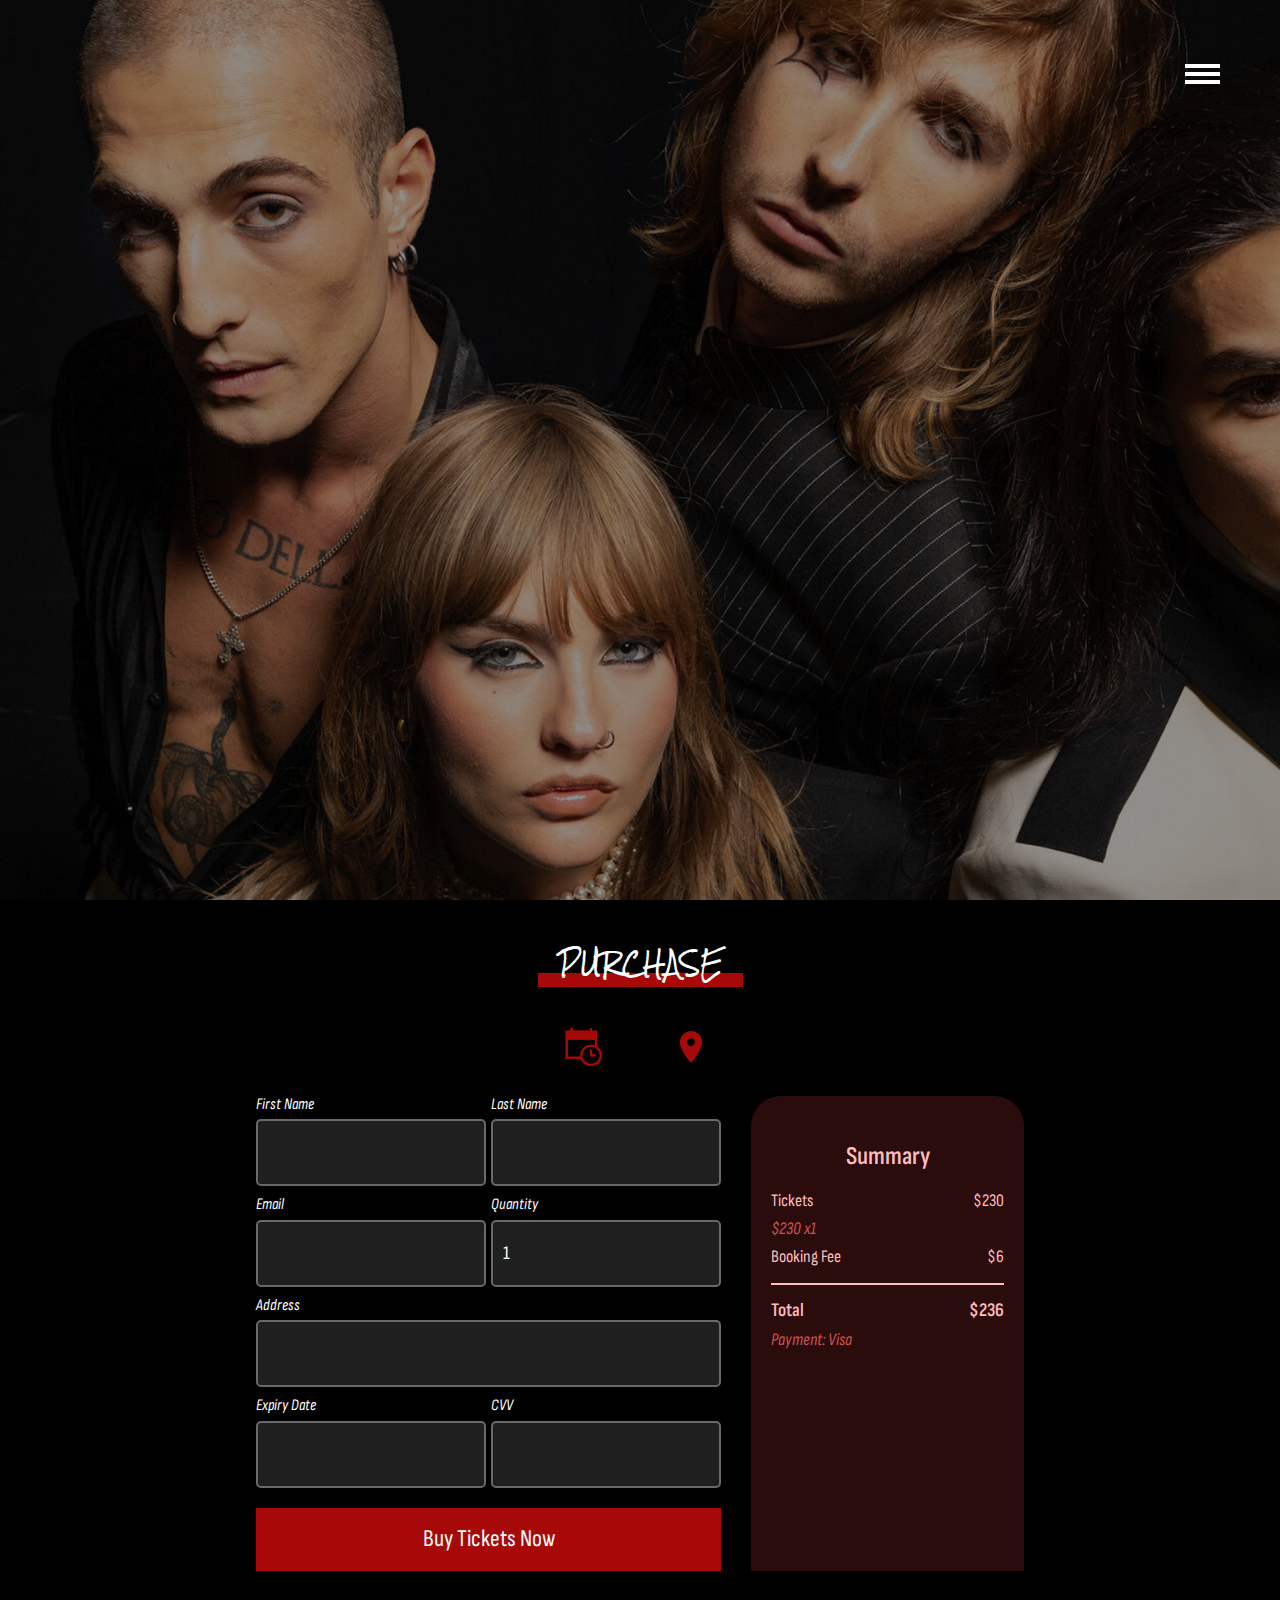
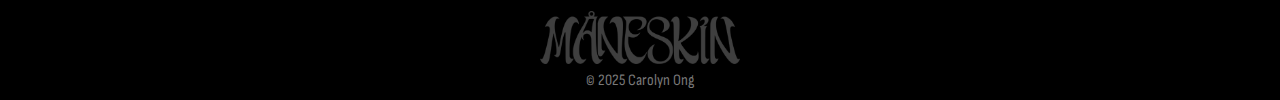
<file: purchase.html>
<!DOCTYPE html>
<html lang="en">
<head>
    <meta charset="UTF-8">
    <meta name="viewport" content="width=device-width, initial-scale=1.0">
    <link rel="stylesheet" href="normalize.css">
    <link rel="stylesheet" href="style.css">
    <title>Maneskin</title>
</head>
<body>
    <header>
        <!-- side nav bar -->
        <div id="sidenavbar" class="sidenav">
            <a href="index.html">Home</a>
            <a href="index.html#artists">Artists</a>
            <a href="index.html#listen">Listen</a>
            <a href="index.html#tickets">Tickets</a>
        </div> <!-- sidenavbar -->

        <nav>
            <div class="navicon" onclick="myFunction(this); togglenav()" id="navicon">
                <div class="bar1"></div>
                <div class="bar2"></div>
                <div class="bar3"></div>
            </div>
        </nav>
        <section class="pbanner"></section>
    </header>

    <main>
        <div id="purchase">
            <div class="title">
                <div>
                    <p>PURCHASE</p>
                    </div>
                </div>
            </div> <!-- title -->

            <div class="dtl">
                <div class="datetime">
                    <img src="images/datetimeicon.png" alt="datetimeicon">
                    <p id="dt"></p>
                </div> <!-- dtl -->

                <div class="location">
                    <img src="images/locationicon.png" alt="locationicon">
                    <p id="loc"></p>
                </div> <!-- location -->
            </div> <!-- dtl -->

           <div class="formcontainer">

                <div class="inputs">
                    <div class="row">
                    <div class="field">
                        <label for="fname">First Name</label>
                        <input type="text" id="fname">
                    </div>
                    <div class="field">
                        <label for="lname">Last Name</label>
                        <input type="text" id="lname">
                    </div>
                    </div>

                    <div class="row">
                    <div class="field">
                        <label for="email">Email</label>
                        <input type="text" id="email">
                    </div>
                    <div class="field">
                        <label for="qty">Quantity</label>
                        <input type="number" id="qty" min="1" value="1">
                    </div>
                    </div>

                    <div class="field">
                    <label for="address">Address</label>
                    <input type="text" id="address">
                    </div>

                    <div class="row">
                    <div class="field">
                        <label for="exp">Expiry Date</label>
                        <input type="text" id="exp">
                    </div>
                    <div class="field">
                        <label for="cvv">CVV</label>
                        <input type="text" id="cvv">
                    </div>
                    </div>

                    <button class="buy" onclick="alertPurchase()">Buy Tickets Now</button>
                </div> <!-- inputs -->

                <div class="summary">
                    <h3>Summary</h3>
                    <p class="ticketmain">Tickets <span>$230</span></p>
                    <p class="summarydesc">$230 x1</p>
                    <p class="summarymain">Booking Fee <span>$6</span></p>
                    <hr>
                    <p class="total">Total <span>$236</span></p>
                    <p class="summarydesc">Payment: Visa</p>
                </div> <!-- summary -->
            </div> <!-- formcontainer -->
            </div> <!-- purchase -->

            
            
    </main>

       <footer>
        <a><img src="images/footerlogo.png" class="footerlogo"></a>
        <p>&copy; 2025 Carolyn Ong</p>
    </footer>

    <script src="script.js"></script>
</body>
</html>
</file>
<file: style.css>
@import url('https://fonts.googleapis.com/css2?family=Sofia+Sans+Condensed:ital,wght@0,1..1000;1,1..1000&display=swap');
@import url('https://fonts.googleapis.com/css2?family=Rock+Salt&display=swap');
@import url('https://fonts.googleapis.com/css2?family=Mynerve&display=swap');
@import url('https://fonts.googleapis.com/css2?family=Sofia+Sans+Extra+Condensed:ital,wght@0,1..1000;1,1..1000&display=swap');

::selection {
    background-color: #a70909;
    color: white;
}

.sidenav {
    height: 100vh;
    width: 0;
    position: absolute;
    /* makes sure its on top */
    z-index: 1;
    /* stays in place */
    overflow-x: hidden;
    top: 0;
    right: 0;
    background-color: #27171787;
    transition: 0.3s;
    padding-top: 60px;
}

.sidenav a {
    padding: 20px 8px 8px 40px;
    text-decoration: none;
    font-size: clamp(1.5rem, 3vw, 2.5rem);
    color: #d38e8e;
    display: block;
    transition: 0.3s;
    font-family: "Sofia Sans Condensed", sans-serif;

}

.sidenav a:hover {
    color: #fff;
    text-shadow: 0px 0px 40px #a70909;
}

.navicon {
    position: absolute;
    right: 60px;
    top: 60px;
    cursor: pointer;
}

.bar1, .bar2, .bar3 {
    width: 35px;
    height: 4px;
    background-color: #fff;
    margin: 4px 0;
    transition: 0.5s;
}

#navicon {
    transition: right 0.3s ease;
}

.change .bar1 {
  transform: translate(0, 8px) rotate(-45deg);
}

.change .bar2 {
    opacity: 0;
}

.change .bar3 {
  transform: translate(0, -8px) rotate(45deg);
}

.main {
    height: 100vh;
    padding: 0px 60px 0px 60px;
    background-size: cover;
    background-image: url('images/banner.jpg');
}

.cta {
    position: absolute;
    width: clamp(200px, 35vw, 350px);
    bottom: 20%;
    left: 10%;
}

.ctalogo {
    height: auto;
    width: 100%;
    max-width: 320px;
    min-width: 180px;
    margin-bottom: 20px;
}

.ctabutton {
    background-color: #a70909;
    color: white;
    width: 100%;
    padding: clamp(10px, 1.8vw, 16px) clamp(20px, 3vw, 50px);
    text-decoration: none;
    display: inline-block;
    font-size: clamp(1.2rem, 1.6vw, 1.8rem);
    border: none;
    border-radius: 2px;
    cursor: pointer;
    font-family: "Sofia Sans Condensed", sans-serif;
    transition: 0.3s ease-in-out;
}

.ctabutton:hover {
    background-color: #c02222;
    box-shadow: 0px 0px 20px #a70909;
    transition: 0.3s ease-in-out;
}

.footerlogo {
    height:auto;
    width: 50%;
    max-width: 200px;
    min-width: 120px;
    margin-bottom: 3px;
}

footer {
    background-color: black;
    color: #797979;
    text-align: center;
    padding: 10px 30% 10px 30%;
}

footer p {
    font-family: "Sofia Sans Condensed", sans-serif;
    font-size: clamp(0.5rem, 1.5vw, 1rem);
    /* to make the elements touch each other becuase i want it that way :} */
    margin: 0;
    padding: 0;
}

/* ================== ARTISTS SECTION ================== */

#artists {
    background-color: black;
    padding: 50px 0 150px 0;
}

.title {
    display: flex;
    justify-content: center;
    align-items: center;
    padding: 50px 0px 50px 0px;
}

/* let me try this */
.title p::before {
    /* empty content so it will show up */
    content: "";
    display: block;
    position: absolute;
    width: 100%;
    height: 14px;
    background-color: #a70909;
    left: 0;
    right: 0;
    margin: 0 auto;
    z-index: -1;
    /* translate x y z */
    bottom: -9px;

}

.title p {
    font-family: "Rock Salt", cursive;
    font-size: clamp(0.9rem, 3vw, 1.5rem);
    color: white;
    position: relative;
    z-index: 2;
    margin: 0 auto;
    padding: 0 clamp(20px, 1vw, 40px);
}

.artistpic {
    width: clamp(60px, 14vw, 190px);
    box-shadow: 0px 0px 50px #ffffff3d;
    transition: 0.3s ease-in-out;
}

.artistpic:hover {
    box-shadow: 0px 0px 80px #ffffff58;
    transition: 0.3s ease-in-out;
}

.artistname {
    font-family: "Sofia Sans Condensed", sans-serif;
    font-weight: 600;
    color: white;
    font-size: clamp(1.5rem, 2vw, 2rem);
}

.artistrole {
    font-family: "Rock Salt", cursive;
    color: #969696;
    font-size: clamp(0.8rem, 1vw, 1.2rem);
}

ul {
    list-style-type: none;
    padding: clamp(10px, 1.8vw, 20px);
}

.memberrow {
    display: flex;
    justify-content: center;
}

.banddesc {
    font-family: "Sofia Sans Condensed", sans-serif;
    color: #b4b4b4;
    font-size: clamp(1.2rem, 1vw, 1.6rem);
    text-align: center;
    font-style:italic;
}

.members {
    max-width: 1200px;
    margin: 0 auto;
    padding: 0 250px 50px 250px;
}

/* ================== LISTEN SECTION ================== */
#listen {
    background-color: #000;
    padding: 0px 0px 100px 0px;
}

.listenheader {
    font-family: "Rock Salt", cursive;
    color: white;
    font-size: clamp(1.5rem, 3vw, 2.5rem);
    text-align: center;
    padding: 50px 0 20px 0;
}

.albumsongs {
    display: flex;
    justify-content: center;
    align-items: center;
    padding: 0;
    gap: 0px;
}

.album {
    display: block;
    width: clamp(200px, 25vw, 400px);
    transition: 0.3s ease-in-out;
    margin: 0 0;
}

.album:hover {
        box-shadow: 0px 0px 50px #ffffff3d;
        transition: 0.3s ease-in-out;
}

.songsL {
    font-family: "Mynerve", cursive;
    color: #717171;
    font-size: clamp(0.8rem, 1.5vw, 1.3rem);
    text-align: right;
    margin: 0;
    list-style-type: none;
    line-height: clamp(1.6rem, 2.5vw, 2.3rem);
}

.songsR {
    font-family: "Mynerve", cursive;
    color: #717171;
    font-size: clamp(0.8rem, 1.5vw, 1.3rem);
    text-align: left;
    margin: 0;
    list-style-type: none;
    line-height: clamp(1.6rem, 2.5vw, 2.3rem);
}

.divider {
    width: 5%;
    background-color: #303030;
    height: 5px;
    border-radius: 2px;
    margin: 30px auto 50px auto;
}

.listenon {
    font-family: "Sofia Sans Extra Condensed", sans-serif;
    color: #fff;
    font-size: clamp(1rem, 2vw, 1.5rem);
    text-align: center;
    margin-top: 0;
}

.streamicons {
    display: flex;
    justify-content: center;
    align-items: center;
    gap: clamp(20px, 5vw, 50px);
    margin-top: 20px;
}

.listenicon {
    width: clamp(20px, 4vw, 60px);
    transition: 0.3s ease-in-out;
}

.spotify {
    fill: #797979;
}

.spotify:hover {
    fill: #1DB954;
    transition: 0.3s ease-in-out;
    filter: drop-shadow(0px 0px 10px #03752b);
}

.applemusic {
    fill: #797979;
}

.applemusic:hover {
    fill: #fff;
    transition: 0.3s ease-in-out;
    filter: drop-shadow(0px 0px 10px #949494);
}

.youtube {
    fill: #797979;
}

.youtube:hover {
    fill: #ff2424;
    transition: 0.3s ease-in-out;
    filter: drop-shadow(0px 0px 10px #a40101);
}

/* ================== TICKETS SECTION ================== */
#tickets {
    background-image:url('images/ticketsbackground.png');
    padding: 50px 0 100px 0;
    background-size: cover;
}

.ticketh {
    display: flex;
    justify-content: center;
    align-items: center;
    padding: 50px 0px 50px 0px;
}

/* let me try this */
.ticketh p::before {
    /* empty content so it will show up */
    content: "";
    display: block;
    position: absolute;
    width: 100%;
    height: 14px;
    background-color: #000000;
    left: 0;
    right: 0;
    margin: 0 auto;
    z-index: -1;
    /* translate x y z */
    bottom: -9px;

}

.ticketh p {
    font-family: "Rock Salt", cursive;
    font-size: clamp(0.9rem, 3vw, 1.5rem);
    color: white;
    position: relative;
    z-index: 2;
    margin: 0 auto;
    padding: 0 clamp(20px, 1vw, 40px);
}

.ticketcontainer {
    background-color: black;
    width: 70%;
    display: flex;
    justify-content: space-between;
    flex-direction: row;
    gap: clamp(50px, 10vw, 150px);
    margin: 0 auto;
    padding: 10px;
    margin-bottom: 0.5%;
}

.buyticket {
    background-color: #a70909;
    color: white;
    font-size: clamp(1rem, 2vw, 1.5rem);
    border-radius: 1px;
    border: none;
    cursor: pointer;
    font-family: "Sofia Sans Condensed", sans-serif;
    transition: 0.3s ease-in-out;
    margin: 0;
    width: clamp(100px, 15vw, 150px);
}

.buyticket:hover {
    background-color: #c02222;
    box-shadow: 0px 0px 10px #a70909;
    transition: 0.3s ease-in-out;
}

.dateloc {
    display: flex;
    flex-direction: row;
    justify-content: center;
    align-items: center;
    font-family: "Sofia Sans Condensed", sans-serif;
    gap: 7px;
    font-style: italic;
}

.date {
    color: #a70909;
    font-size: clamp(1.5rem, 3vw, 2.5rem);
    margin: 0;
}

.location {
    color: #797979;
    font-size: clamp(1rem, 2vw, 1.5rem);
    margin: 0;
}

.soldout {
    background-color: #797979;
    color: #000;
    font-size: clamp(1rem, 2vw, 1.5rem);
    border-radius: 1px;
    border: none;
    cursor: pointer;
    font-family: "Sofia Sans Condensed", sans-serif;
    transition: 0.3s ease-in-out;
    margin: 0;
    width: clamp(100px, 15vw, 150px);
    font-weight: 600;
    cursor: default;
}

.soldout:hover {
    cursor: default;
}

html {
    /* for the smooth scrolling effect when i click on a button */
    scroll-behavior: smooth;
    background-color:black;
}

/* ================== PURCHASE PAGE ================== */
.pbanner {
    height: 100vh;
    padding: 0px 60px 0px 60px;
    background-size: cover;
    background-image: url('images/purchasebanner.png');
}

#dt, #loc {
    font-family: "Sofia Sans Condensed", sans-serif;
    color: #b4b4b4;
    font-size: clamp(1rem, 1.5vw, 1.5rem);
    font-style: italic;
}

.datetime, .location {
    display: flex;
    flex-direction: row;
    align-items: center;
    gap: 0.4rem;
}

.dtl {
    display: flex;
    flex-direction: row;
    justify-content: center;
    align-items: center;
    gap: 5%;
}

.dtl img {
    width: clamp(20px, 3vw, 40px);
    height: clamp(20px, 3vw, 40px);
    object-fit: contain; 
}

.formcontainer {
    display: flex;
    gap: 30px;
    padding: 30px;
    border-radius: 5px;
    width: 60%;
    margin: auto;
}

.inputs {
    flex: 2;
    display: flex;
    flex-direction: column;
    gap: 10px;
}

.row {
    display: flex;
    gap: 5px;
}

.field {
    display: flex;
    flex-direction: column;
    flex: 1;
}

label {
    font-family: "Sofia Sans Condensed", sans-serif;
    color: #fff;
    font-size: clamp(1rem, 1.2vw, 1.2rem);
    font-style: italic;
    margin-bottom: 5px;
}

input {
    outline: none;
    border: 2px solid #696969;
    border-radius: 5px;
    background-color: #1f1f1f;
    height: 7vh;
    padding: 0 10px;
    color: #fff;
    font-family: "Sofia Sans Condensed", sans-serif;
    font-size: clamp(1rem, 1.5vw, 1.2rem);
    transition: 0.3s ease-in-out;
}

input:focus {
    border: 2px solid #a70909;
    transition: 0.3s ease-in-out;
    box-shadow: 0px 0px 10px #a70909;
}

.buy {
    background-color: #a70909;
    color: #fff;
    border: none;
    height: 7vh;
    padding: 12px 20px;
    margin-top: 10px;
    cursor: pointer;
    transition: 0.3s ease-in-out;
    font-family: "Sofia Sans Condensed", sans-serif;
    font-size: clamp(1rem, 2vw, 1.5rem);
}

.buy:hover {
    background-color: #d02222;
    box-shadow: 0px 0px 10px #a70909;
    transition: 0.3s ease-in-out;
}

.summary {
    flex: 1;
    background-color: #2b0c0c;
    padding: 20px;
    border-top-left-radius: 30px;
    border-top-right-radius: 30px;
    color: #fff;
    font-family: 'sofia sans condensed', sans-serif;
}

.summary h3 {
    text-align: center;
    margin-bottom: 20px;
    color: #FFBCBC;
    font-weight: 600;
    font-size: clamp(1.2rem, 2vw, 1.8rem);
}

.summary p {
    display: flex;
    justify-content: space-between;
    margin: 8px 0;
}

.summary hr {
    border: 0.5px solid #FFBCBC;
    margin: 15px 0;
}

.summarydesc {
    font-style: italic;
    font-size: 1.1rem;
    color: #CF5151;
}

.summarymain, .ticketmain {
    font-size: 1.1rem;
    color: #FFBCBC;
}

.payment {
    font-style: italic;
    font-size: 0.9rem;
}

.total {
    font-size: 1.2rem;
    font-weight: 600;
    color: #FFBCBC;
}

/* ================== MOBILE RESPONSIVE ================== */
/* smaller than 768px */
@media screen and (max-width: 768px) {

    .sidenav {
        height: 60vh;
    }

    .main, .pbanner {
        padding: 0px 20px 0px 20px;
        height: 65vh;
        background-position: center;
    }

    .cta {
        width: clamp(150px, 50vw, 300px);
        bottom: 40%;
        left: 50%;
        transform: translateX(-50%);
        text-align: center;
    }

    .ctalogo {
        max-width: 250px;
    }

    .ctabutton {
        font-size: clamp(1rem, 3vw, 1.5rem);
        max-width: 250px;
    }

    .members {
        padding: 0 20px 50px 20px;
    }

    .memberrow {
        flex-wrap: wrap;
    }

    .albumsongs {
        gap: 10px;
    }

    .divider {
        height: 3px;
    }

    .listenon {
        font-size: clamp(1rem, 3vw, 1.5rem);
    }

    .listenicon {
        width: clamp(30px, 8vw, 50px);
    }

    .songsL, .songsR {
        font-size: clamp(0.7rem, 2.5vw, 1.2rem);
    }

    .formcontainer {
        flex-direction: column;
        width: 95%;
        padding: 10px;
    }

    .row {
        flex-direction: row;
    }

    .ticketcontainer {
        flex-direction: column;
        gap: 5px;
        width: 95%;
        margin-bottom: 20px;
    }

    .buyticket, .soldout {
        width: 100%;
        padding: clamp(10px, 2vw, 15px) 0;
        font-size: clamp(1rem, 3vw, 1.5rem);
    }

    footer {
        padding: 10px 5%;
    }
}



/* below is to remove the arrows in number input fields */

/* Chrome, Safari, Edge, Opera */
input::-webkit-outer-spin-button,
input::-webkit-inner-spin-button {
  -webkit-appearance: none;
  margin: 0;
}

/* Firefox */
input[type=number] {
  -moz-appearance: textfield;
}
</file>
